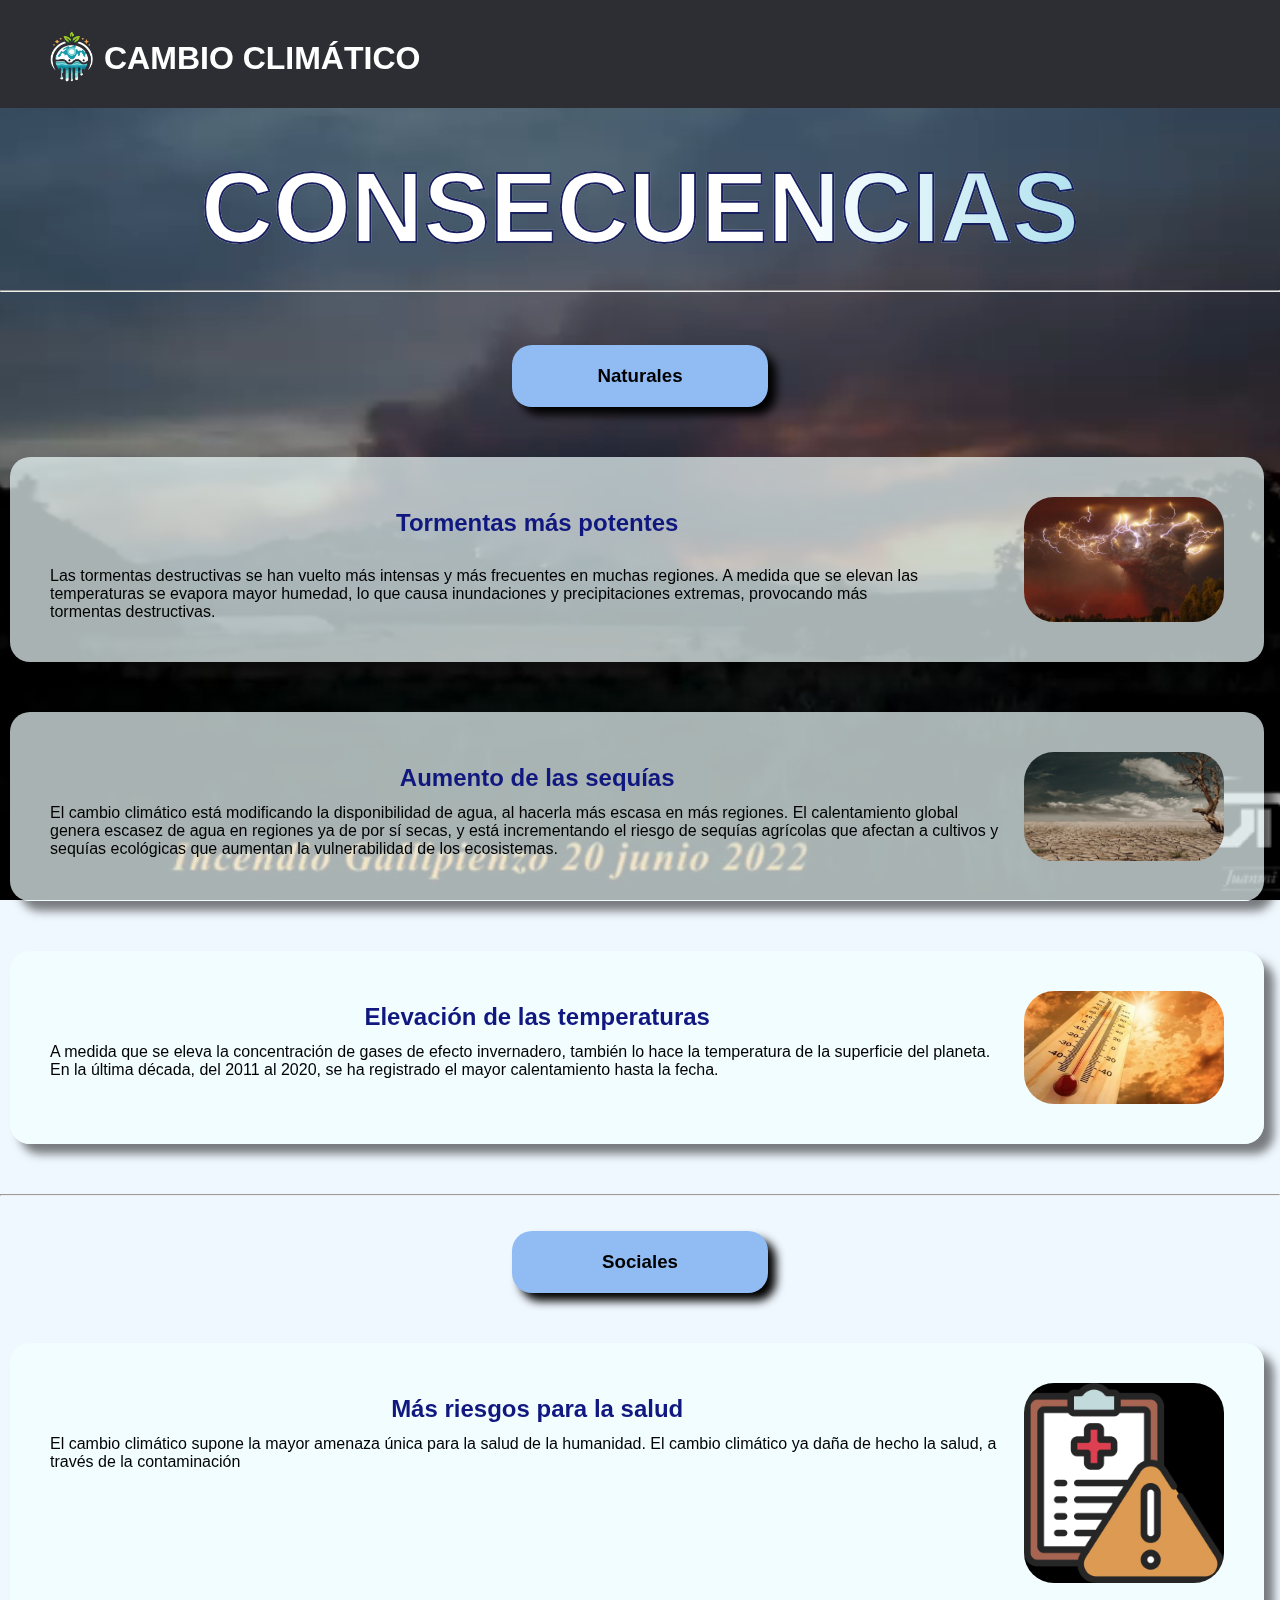
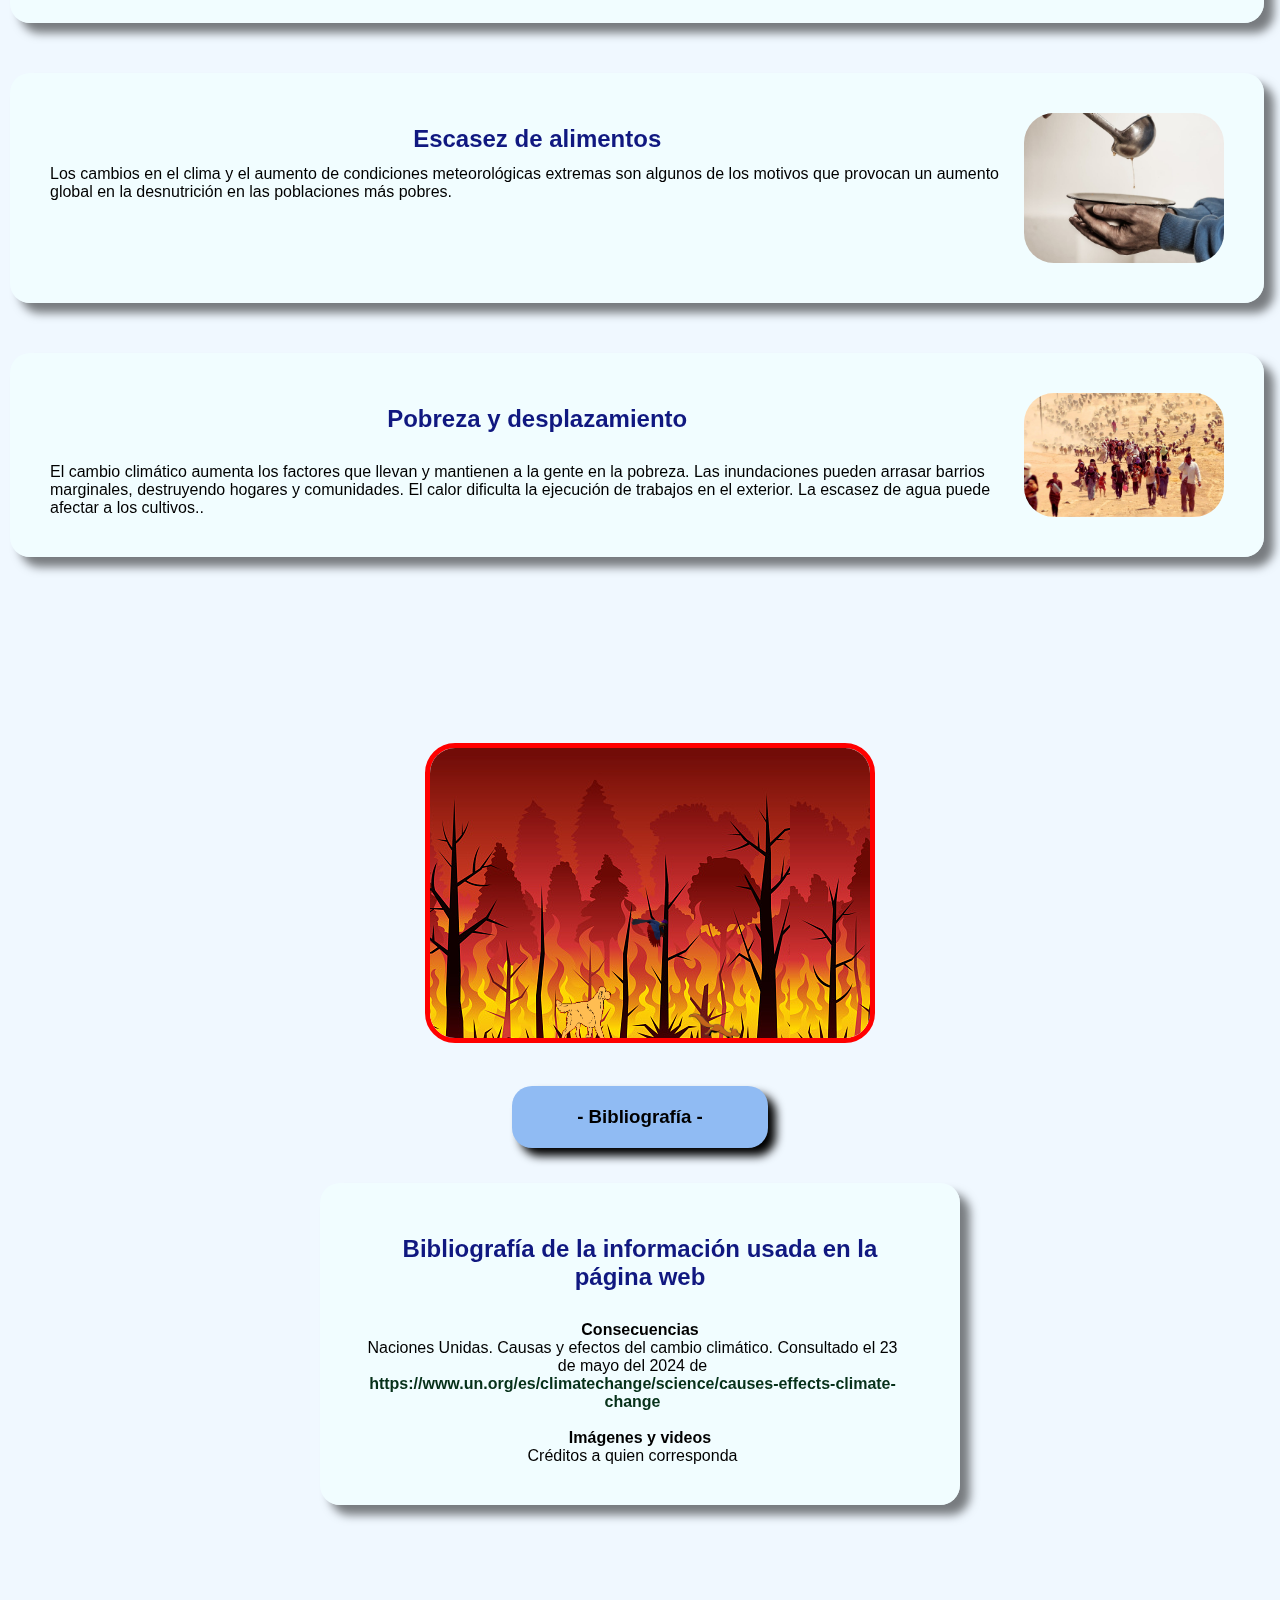
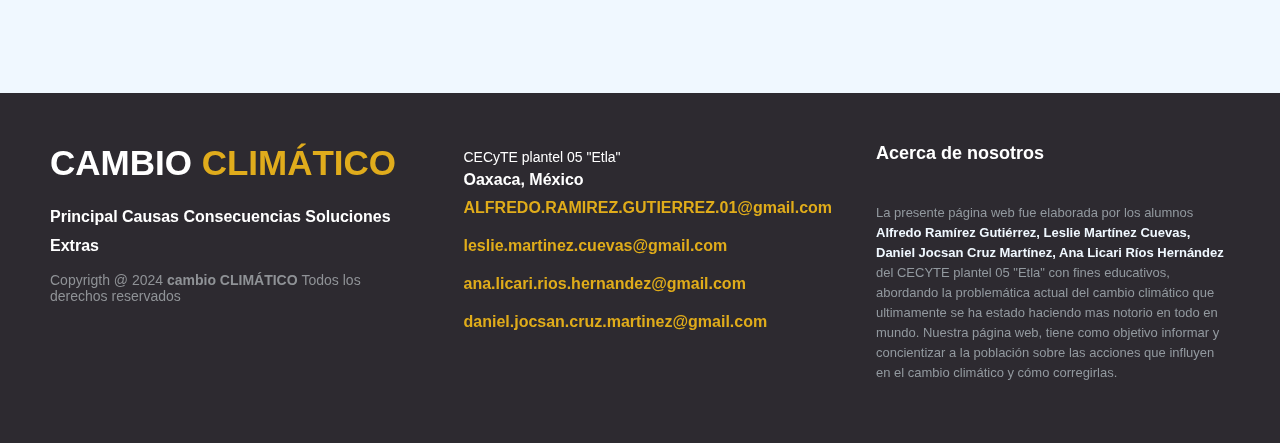
<file: consecuencias.html>
<!DOCTYPE html>
<html lang="en">
<head>
    <meta charset="UTF-8">
    <meta name="viewport"
        content="width=device-width, user-scalable=no, initial-scale=1.0, maximum-scale=1.0, minimum-scale=1.0">
    <link rel="stylesheet" href="https://cdnjs.cloudflare.com/ajax/libs/font-awesome/6.2.1/css/all.min.css"
        integrity="sha512-MV7K8+y+gLIBoVD59lQIYicR65iaqukzvf/nwasF0nqhPay5w/9lJmVM2hMDcnK1OnMGCdVK+iQrJ7lzPJQd1w=="
        crossorigin="anonymous" referrerpolicy="no-referrer" />
    <title>Consecuencias del cambio climático</title>
    <link rel="stylesheet" href="styles/consecuencias.css">
    <link rel="icon" href="imagenes/principal/LOGO.jpg">
    <style type="text/css">
		*{
			margin: 0px;padding: 0px;
		}
		h1{
           font: bold 1.5em arial; text-align: center;
           padding: 0.5em;
		}
		#visor{
			position:relative; 
            top: 100px;
             left: 10px;
			width: 450px; 
            height: 300px;
             overflow: hidden;
            border-radius: 30px;
            border: red solid 5px;
		}
		#fondouno{
			position: absolute; top: 0px; left: 0px;
		}
		#fondodos{
			position: absolute; top: 0px; left: 450px;
		}
		#perro{
			position: absolute; top: 230px; left: 120px;
		}
		#ave{
			position: absolute; top: 160px; left: 200px;
		}
		#ardilla{
			position: absolute; top: 231px; left: 240px;
		}
	</style>
    <script type="text/javascript">
		window.onload=function(){
			fondo1=document.getElementById("fondouno");
			fondo2=document.getElementById("fondodos");
		    pararmover=setInterval(mover,70);
		    setInterval(repetir,2250);

		}
		desplazar=0;
		function mover(){
			desplazar-=10;
			desplazar2=10+desplazar+450;
			posicion=desplazar+"px";
			posicion2=desplazar2+"px";
			fondo1.style.left=posicion;
			fondo2.style.left=posicion2;
		}
		function repetir(){
			fondo1.style.left="0px";
			fondo2.style.left="450px";
			desplazar=0;
		}
	</script>
    </head>
<body>
    <section class="container">
        <div class="video-container">
            <video src="videos/incendio.mp4" autoplay muted loop></video>
        </div>
        <div class="contenido">
            <!--header-->
<header>
    <div class="navbar">
        <table>
            <tr>
                <th><a href="principal.html"><img src="imagenes/1716008224185.png" style="width: 60px;height: 60px;border-radius: 50%;"></a></th>
                <th><div class="logo"><a href="principal.html">CAMBIO CLIMÁTICO</a></div></th>
            </tr>
        </table>
        
        <ul class="links">
            <nav class="navegador">
                <a href="principal.html">PRINCIPAL</a>
                <a href="causas.html">CAUSAS</a>
                <a href="soluciones.html">SOLUCIONES</a>
                <a href="extras.html">EXTRAS</a>
                <a href="nosotros.html">NOSOTROS</a>
                <span></span>
            </nav>
        </ul>
        <div class="toggle_btn">
            <i class="fa-solid fa-bars"></i>
        </div>
    </div>
    <!--menu desplegable para responsive header-->
    <div class="dropdown_menu">
     
            <li><a href="principal.html">PRINCIPAL</a></li>
            <li><a href="causas.html">CAUSAS</a></li>
            <li><a href="soluciones.html">SOLUCIONES</a></li>
            <li><a href="extras.html">EXTRAS</a></li>
            <li><a href="nosotros.html">NOSOTROS</a></li>
    </div>
</header>
<script>
    const toggleBtn = document.querySelector('.toggle_btn');
    const toggleBtnIcon = document.querySelector('.toggle_btn');
    const dropDownMenu = document.querySelector('.dropdown_menu');

    toggleBtn.onclick = function () {
        dropDownMenu.classList.toggle('open')
       
    }
</script>

    <main>
        <div class="contenedor">
           <!-- <div class="elemento1">
                <center><h2 style="font-size: 80px;">CONSECUENCIAS</h2></center>
            </div>-->
 
            <div class="campo"><section class="cont-1">
                <h2 class="neon-text"> 
                    consecuencias
                </h2>
            
            </section></div><hr><br>
<h3 class="categ">Naturales</h3>
           <div class="elemento2">
                <div class="parrafo">
                    <h1>Tormentas más potentes</h1>
                    <p><strong>  </strong><br>Las tormentas destructivas se han vuelto más intensas y más frecuentes en muchas regiones. A medida que se elevan las temperaturas se evapora mayor humedad, lo que causa inundaciones y precipitaciones extremas, provocando más tormentas destructivas.</p>

                </div>
                <img src="imagenes/8.jpg">
            </div>
            <div class="elemento2">
                <div class="parrafo">
                    <h1>Aumento de las sequías</h1>
                    <p>El cambio climático está modificando la disponibilidad de agua, al hacerla más escasa en más regiones. El calentamiento global genera escasez de agua en regiones ya de por sí secas, y está incrementando el riesgo de sequías agrícolas que afectan a cultivos y sequías ecológicas que aumentan la vulnerabilidad de los ecosistemas.</p>
                </div>
                <img src="imagenes/7.jpg">
            </div>
            <div class="elemento2">
                <div class="parrafo">
                    <h1>Elevación de las temperaturas</h1>
                    <p>A medida que se eleva la concentración de gases de efecto invernadero, también lo hace la temperatura de la superficie del planeta. En la última década, del 2011 al 2020, se ha registrado el mayor calentamiento hasta la fecha.</p>

                </div>
                <img src="imagenes/9.jpg" id="temp">
            </div>
            <hr><h3 class="categ">Sociales</h3>
            <!--CONSECUENCIAS-->
            <div class="elemento2">
                <div class="parrafo">
                    <h1>Más riesgos para la salud</h1>
                    <p>El cambio climático supone la mayor amenaza única para la salud de la humanidad. El cambio climático ya daña de hecho la salud, a través de la contaminación</p>
                
                </div>
                <img src="imagenes/11.jpg">
            </div>
            <div class="elemento2">
                <div class="parrafo">
                    <h1>Escasez de alimentos</h1>
                    <p>Los cambios en el clima y el aumento de condiciones meteorológicas extremas son algunos de los motivos que provocan un aumento global en la desnutrición en las poblaciones más pobres.</p>

                </div>
                <img src="imagenes/10.jpg">
            </div>
            <div class="elemento2">
                <div class="parrafo">
                    <h1>Pobreza y desplazamiento</h1>
                    <p><strong>  </strong><br>El cambio climático aumenta los factores que llevan y mantienen a la gente en la pobreza. Las inundaciones pueden arrasar barrios marginales, destruyendo hogares y comunidades. El calor dificulta la ejecución de trabajos en el exterior. La escasez de agua puede afectar a los cultivos..</p>

                </div>
                <img src="imagenes/12.jpg">
            </div>
        </div>

    </div>

            <br><br>
<!--animacion-->
<center>
<div id="visor">
	<div id="fondouno">
		<img src="imagenes/img/quemado.jpg">
	</div>

	<div id="fondodos">
		<img src="imagenes/img/quemado.jpg">
	</div>

	<div id="perro">
		<img src="imagenes/img/perro.gif" width="70px" height="80px">
	</div>

	<div id="ave"> 
		<img src="imagenes/img/ave.gif" width="40px" height="40px">
	</div>
    
	<div id="ardilla">
		<img src="imagenes/img/ardilla.gif" width="100px" height="100px">
	</div>
</div>
</center><br><br><br><br><br><br>
<h3 class="categ">- Bibliografía -</h3>
        <div class="elemento2" id="biblio"> 
            <div class="parrafo">
              <center>
                <h1>Bibliografía de la información usada en la página web</h1><br>
                
                    <strong>Consecuencias</strong><br>
                    <p>Naciones Unidas. Causas y efectos del cambio climático. Consultado el 23 de mayo del 2024 de <a href="https://www.un.org/es/climatechange/science/causes-effects-climate-change"><strong>https://www.un.org/es/climatechange/science/causes-effects-climate-change</strong></a></p><br>
                    <strong>Imágenes y videos</strong><br>
                    <p>Créditos a quien corresponda</p>

            </center>
            </div>
            
        </div>





   <!--pie de página responsive-->
   <br><br><br><br><br><br>
   <footer class="footer-distributed">
    <div class="footer-left">
        <h3>CAMBIO <span>CLIMÁTICO</span></h3>

        <p class="footer-links">
            <a href="principal.html">Principal</a>
            <a href="causas.html">Causas</a>
            <a href="consecuencias.html">Consecuencias</a>
            <a href="soluciones.html">Soluciones</a>
            <a href="extras.html">Extras</a>


        </p>
        <p class="footer-company-name">Copyrigth @ 2024 <strong>cambio CLIMÁTICO </strong>Todos los derechos reservados</p>
    </div>

    <div class="footer-center">
        <div>
            <i class="fa fa-map-marker"></i>
            <p><span>CECyTE plantel 05 "Etla"</span> Oaxaca, México</p>
        </div>
        <div>
            <i class="fa fa-envelope"></i>
            <p><a href="mailto: ALFREDO.RAMIREZ.GUTIERREZ.01@gmail.com" id="alfre"> ALFREDO.RAMIREZ.GUTIERREZ.01@gmail.com</a></p>
        </div>
        <div>
            <i class="fa fa-envelope"></i>
            <p><a href="mailto: leslie.martinez.cuevas@gmail.com"> leslie.martinez.cuevas@gmail.com</a></p>
        </div>
        <div>
            <i class="fa fa-envelope"></i>
            <p><a href="mailto: ana.licari.rios.hernandez@gmail.com"> ana.licari.rios.hernandez@gmail.com</a></p>
        </div>
        <div>
            <i class="fa fa-envelope"></i>
            <p><a href="mailto: daniel.jocsan.cruz.martinez@gmail.com"> daniel.jocsan.cruz.martinez@gmail.com</a></p>
        </div>
    </div>

    <div class="footer-right">
        <p class="footer-company-about">
            <span>Acerca de nosotros</span><br>
            La presente página web fue elaborada por los alumnos <strong style="color: aliceblue;">Alfredo Ramírez Gutiérrez, Leslie Martínez Cuevas, Daniel Jocsan Cruz Martínez, Ana Licari Ríos Hernández</strong> del CECYTE plantel 05 "Etla" con fines educativos, abordando la problemática actual del cambio climático que ultimamente se ha estado haciendo mas notorio en todo en mundo. Nuestra página web, tiene como objetivo informar y concientizar a la población sobre las acciones que influyen en el cambio climático y cómo corregirlas.
        </p>
        
    </div>
</footer>
        </div>
    </section>

</body>
</html>
</file>
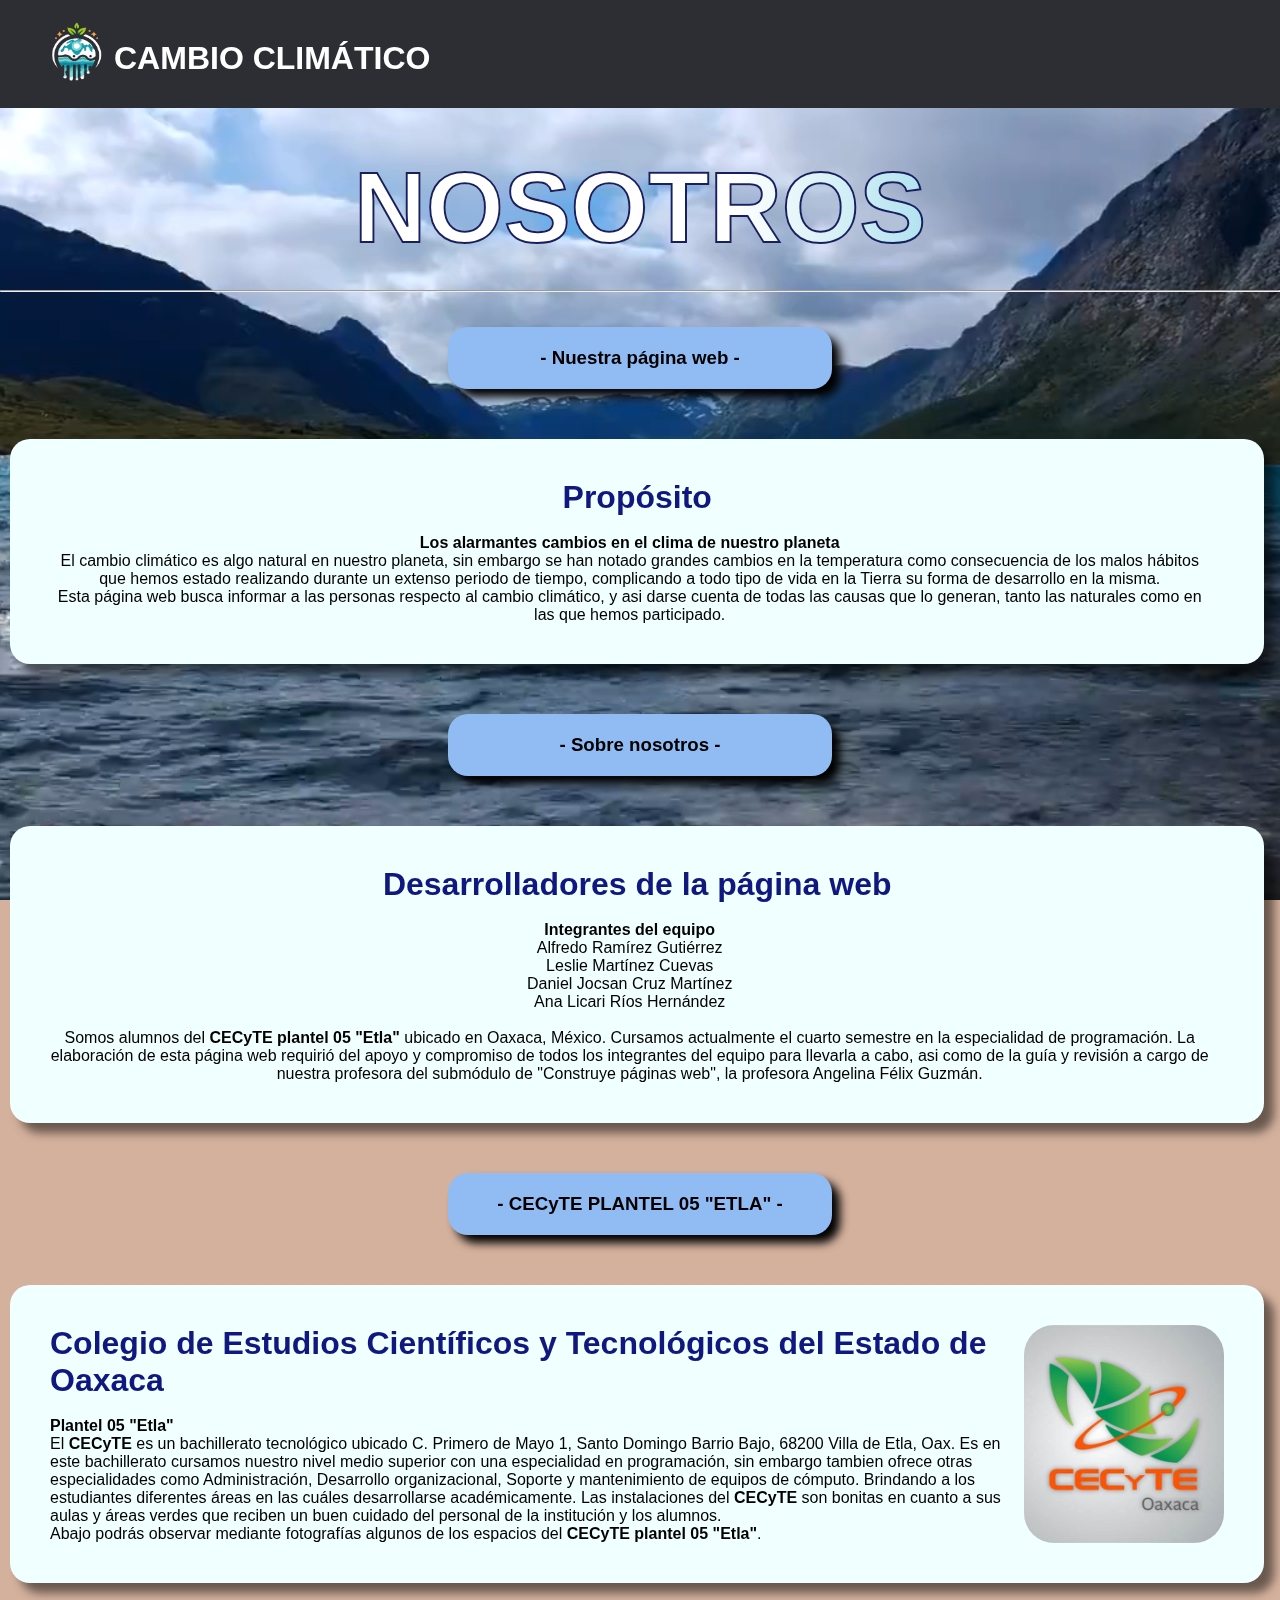
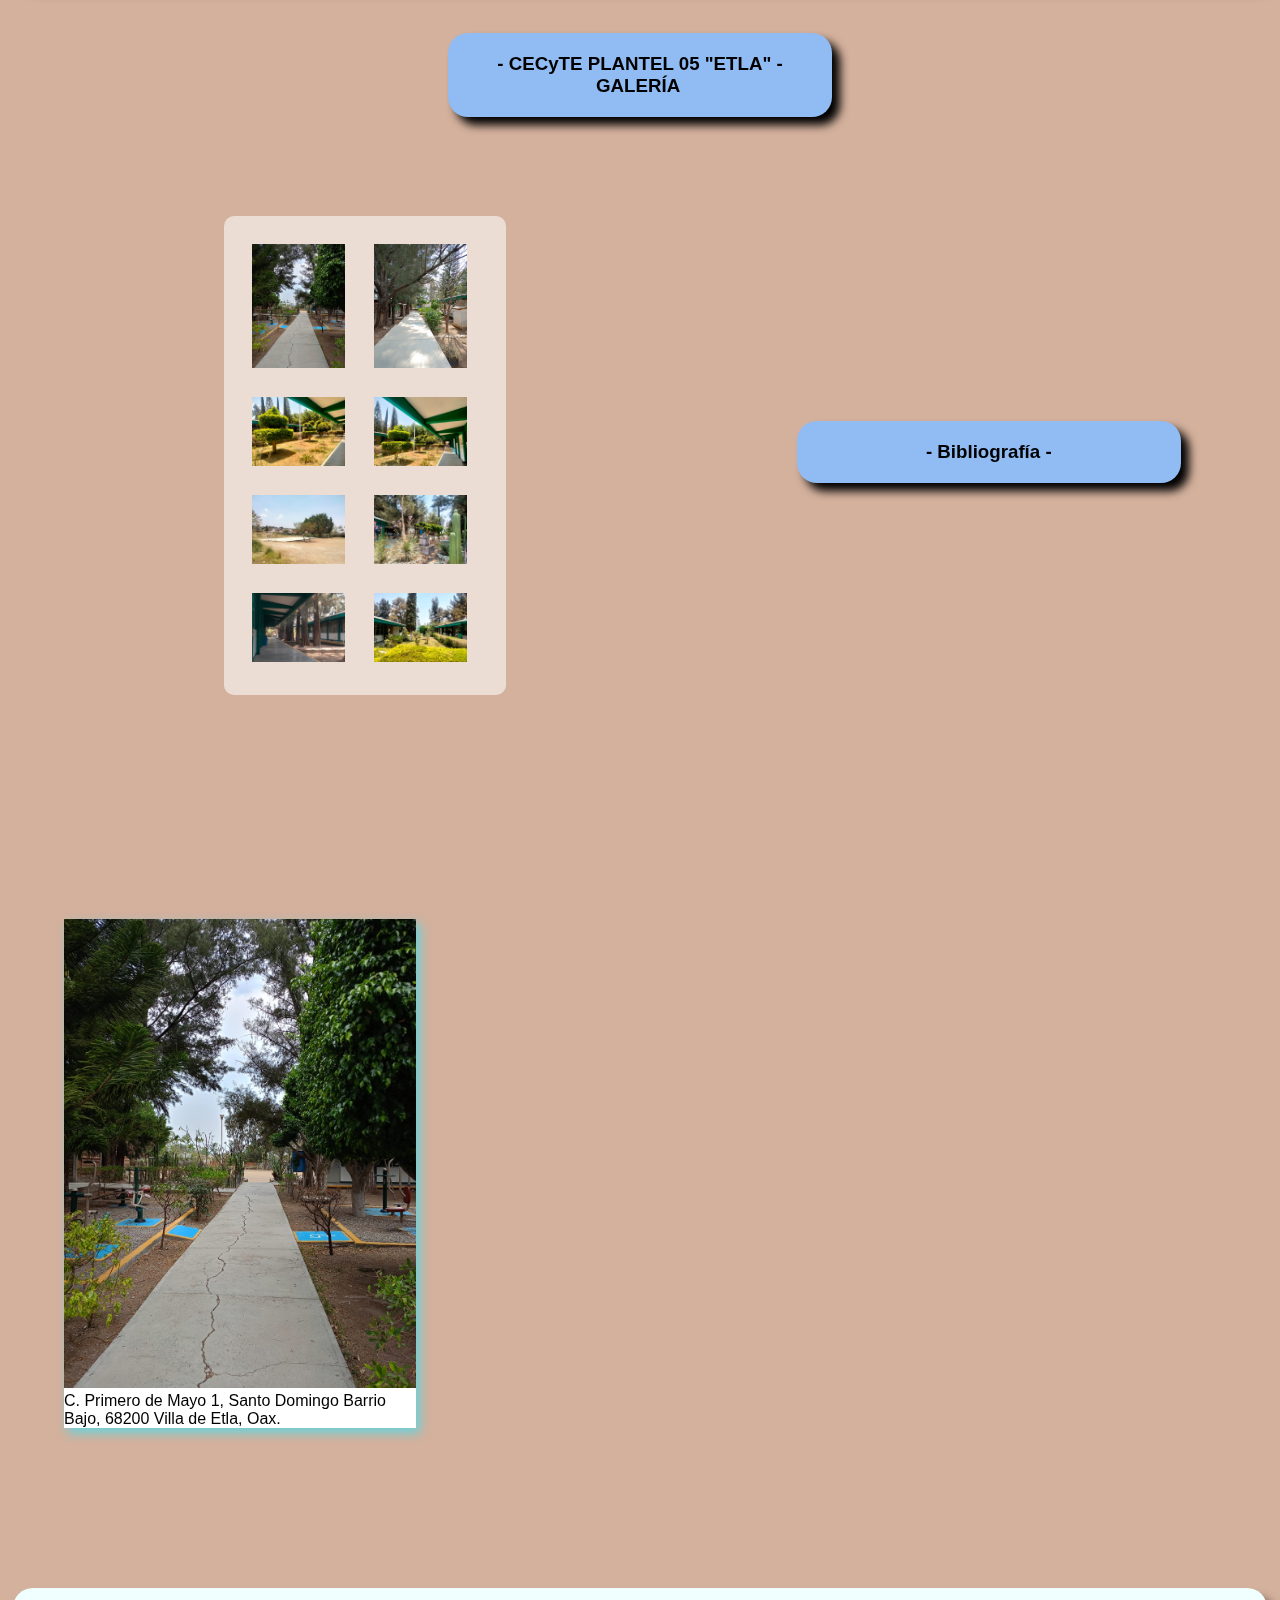
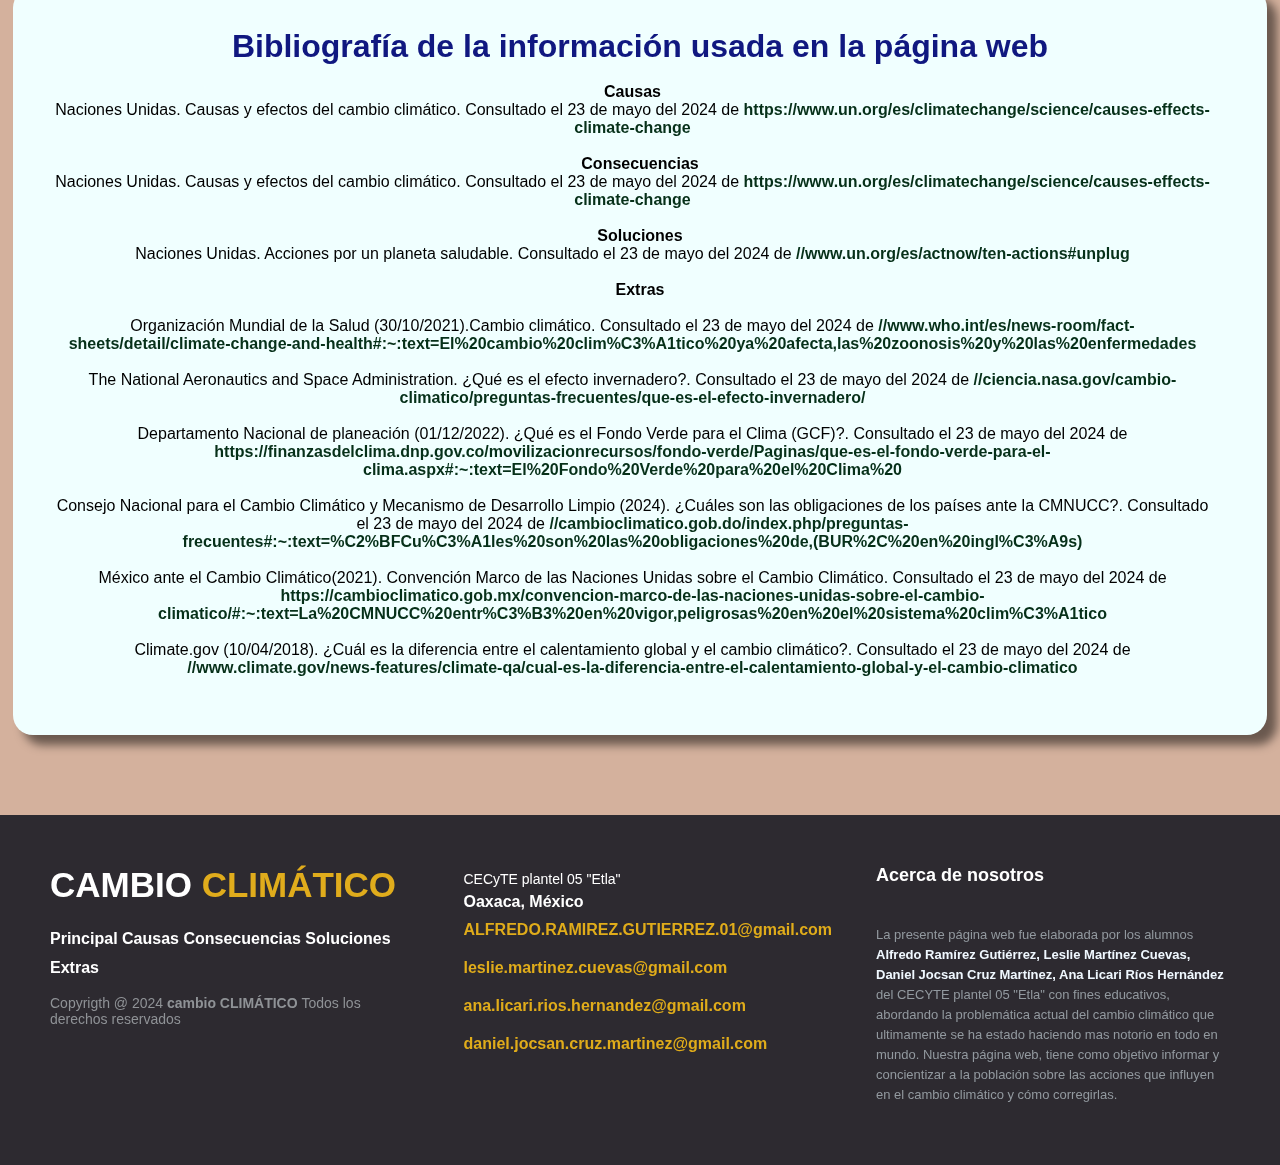
<file: nosotros.html>
<!DOCTYPE html>
<html lang="en">

<head>
    <meta charset="UTF-8">
    <meta name="viewport"
        content="width=device-width, user-scalable=no, initial-scale=1.0, maximum-scale=1.0, minimum-scale=1.0">
    <link rel="stylesheet" href="https://cdnjs.cloudflare.com/ajax/libs/font-awesome/6.2.1/css/all.min.css"
        integrity="sha512-MV7K8+y+gLIBoVD59lQIYicR65iaqukzvf/nwasF0nqhPay5w/9lJmVM2hMDcnK1OnMGCdVK+iQrJ7lzPJQd1w=="
        crossorigin="anonymous" referrerpolicy="no-referrer" />
    <title>Causas del cambio climático</title>
    <link rel="stylesheet" href="styles/nosotros.css">
    <link rel="icon" href="imagenes/principal/LOGO.jpg">


	<script>
        window.onload = function() {
            visor1=document.getElementById("visor");
            mititulo=document.getElementById("titulo");
        }
        function mifoto(num){
            f="imagenes/nosotros/cec"+num+".jpeg";
            document.images["fotovisor"].src=f;
            t=document.images["fotos"+num].alt;
            titulo.innerHTML=t;
        }
    </script>

</head>

<body>


<!--contenido-->
<section class="container">
    <div class="video-container">
        <video src="videos/Hermoso paisaje en el mar(video corto).mp4" autoplay muted loop></video>
    </div>
    <div class="contenido">
        <!--header-->
<header>
    <div class="navbar">
        <table>
            <tr>
                <th><a href="principal.html"><img src="imagenes/1716008224185.png"
                            style="width: 70px;height: 70px;border-radius: 50%; margin-top: -10px;"></a></th>
                <th>
                    <div class="logo"><a href="principal.html">CAMBIO CLIMÁTICO</a></div>
                </th>
            </tr>
        </table>
        

        <ul class="links">
            <nav class="navegador">
                <a href="principal.html">PRINCIPAL</a>
                <a href="causas.html">CAUSAS</a>
                <a href="consecuencias.html">CONSECUENCIAS</a>
                <a href="soluciones.html">SOLUCIONES</a>
                <a href="extras.html">EXTRAS</a>
                <span></span>
            </nav>
        </ul>
        <div class="toggle_btn">
            <i class="fa-solid fa-bars"></i>
        </div>
    </div>
    <!--menu desplegable para responsive header-->
    <div class="dropdown_menu">
     
            <li><a href="principal.html">PRINCIPAL</a></li>
            <li><a href="causas.html">CAUSAS</a></li>
            <li><a href="consecuencias.html">CONSECUENCIAS</a></li>
            <li><a href="soluciones.html">SOLUCIONES</a></li>
            <li><a href="extras.html">EXTRAS</a></li>
          
    </div>
</header>
<script>
    const toggleBtn = document.querySelector('.toggle_btn');
    const toggleBtnIcon = document.querySelector('.toggle_btn');
    const dropDownMenu = document.querySelector('.dropdown_menu');

    toggleBtn.onclick = function () {
        dropDownMenu.classList.toggle('open')
       
    }
</script>

<!--título-->
<div class="campo"><section class="cont-1">
    <h2 class="neon-text"> 
        nosotros
    </h2>

</section></div><hr>

<h3 class="categ">- Nuestra página web -</h3>
<div class="elemento2">
    <div class="parrafo"><center>
        <h1>Propósito</h1><br>
        <p><strong>Los alarmantes cambios en el clima de nuestro planeta</strong><br>
        El cambio climático es algo natural en nuestro planeta, sin embargo se han notado grandes cambios en la temperatura como consecuencia de los malos hábitos que hemos estado realizando durante un extenso periodo de tiempo, complicando a todo tipo de vida en la Tierra su forma de desarrollo en la misma. 
    <br>Esta página web busca informar a las personas respecto al cambio climático, y asi darse cuenta de todas las causas que lo generan, tanto las naturales como en las que hemos participado.</p>
</center>
    </div>
    
</div>
 
<h3 class="categ">- Sobre nosotros -</h3>
<div class="elemento2">
    <div class="parrafo">
        <center>
        <h1>Desarrolladores de la página web</h1><br>
        <p><strong>Integrantes del equipo</strong><br>
        Alfredo Ramírez Gutiérrez<br>Leslie Martínez Cuevas<br>Daniel Jocsan Cruz Martínez<br>Ana Licari Ríos Hernández<br><br>
    Somos alumnos del <strong>CECyTE plantel 05 "Etla"</strong> ubicado en Oaxaca, México. Cursamos actualmente el cuarto semestre en la especialidad de programación.
La elaboración de esta página web requirió del apoyo y compromiso de todos los integrantes del equipo para llevarla a cabo, asi como de la guía y revisión a cargo de nuestra profesora del submódulo de "Construye páginas web", la profesora Angelina Félix Guzmán.</p>
</center>
    </div>
   
</div>
<h3 class="categ" id="cecy">- CECyTE PLANTEL 05 "ETLA" -</h3>
<div class="elemento2"> 
    <div class="parrafo">
      
        <h1>Colegio de Estudios Científicos y Tecnológicos del Estado de Oaxaca</h1><br>
        <p><strong>Plantel 05 "Etla"</strong><br>
        El <strong>CECyTE </strong>es un bachillerato tecnológico ubicado C. Primero de Mayo 1, Santo Domingo Barrio Bajo, 68200 Villa de Etla, Oax. Es en este bachillerato cursamos nuestro nivel medio superior con una especialidad en programación, sin embargo tambien ofrece otras especialidades como Administración, Desarrollo organizacional, Soporte y mantenimiento de equipos de cómputo. Brindando a los estudiantes diferentes áreas en las cuáles desarrollarse académicamente. Las instalaciones del <strong>CECyTE</strong>
         son bonitas en cuanto a sus aulas y áreas verdes que reciben un buen cuidado del personal de la institución y los alumnos. <br>Abajo podrás observar mediante fotografías algunos de los espacios del <strong>CECyTE plantel 05 "Etla"</strong>.
        </p>

    </div>
    <img src="imagenes/nosotros/logocecyte.jfif">
</div>
<h3 class="categ">- CECyTE PLANTEL 05 "ETLA" -<br>&nbsp&nbsp&nbsp&nbsp&nbsp&nbsp&nbsp&nbsp&nbsp&nbsp&nbsp&nbsp&nbsp&nbsp&nbsp&nbsp&nbsp&nbsp&nbspGALERÍA</h3>
<!--trabajo del profesor Isaías-->
<div id="menu">
    <img src="imagenes/nosotros/cec1.jpeg" alt="Plantel 05 img 1" name="foto1" onclick="mifoto(1)">
    <img src="imagenes/nosotros/cec2.jpeg" alt="Plantel 05 img 2" name="foto2" onclick="mifoto(2)">
    <img src="imagenes/nosotros/cec3.jpeg" alt="Plantel 05 img 3" name="foto3" onclick="mifoto(3)">
    <img src="imagenes/nosotros/cec4.jpeg" alt="Plantel 05 img 4" name="foto4" onclick="mifoto(4)">
    <img src="imagenes/nosotros/cec5.jpeg" alt="Plantel 05 img 5" name="foto5" onclick="mifoto(5)">
    <img src="imagenes/nosotros/cec6.jpeg" alt="Plantel 05 img 6" name="foto6" onclick="mifoto(6)">
    <img src="imagenes/nosotros/cec7.jpeg" alt="Plantel 05 img 7" name="foto6" onclick="mifoto(7)">
    <img src="imagenes/nosotros/cec8.jpeg" alt="Plantel 05 img 8" name="foto6" onclick="mifoto(8)">
    <!-- Tenemos que narrar que hace cada imagen en alt-->
        </div>
        <div id="princ">
            <div id="vista">
                <img src="imagenes/nosotros/cec1.jpeg" alt="Plantel 05 img 1" name="fotovisor">
                <div id="ubi">
                <a href="https://maps.app.goo.gl/Cpxuaf1Wdfm4rVZG8?g_st=ac">C. Primero de Mayo 1, Santo Domingo Barrio Bajo, 68200 Villa de Etla, Oax.</a>
                </div>
            </div>
        </div>
        <br><br><br><br><br><br><br><br><br><br><br><br><br>
        <h3 class="categ">- Bibliografía -</h3>
        <div class="elemento2" id="biblio"> 
            <div class="parrafo">
              <center>
                <h1>Bibliografía de la información usada en la página web</h1><br>
                <p><strong>Causas</strong><br>
                <p>Naciones Unidas. Causas y efectos del cambio climático. Consultado el 23 de mayo del 2024 de <a href="https://www.un.org/es/climatechange/science/causes-effects-climate-change"><strong>https://www.un.org/es/climatechange/science/causes-effects-climate-change</strong></a></p><br>
                    <strong>Consecuencias</strong><br>
                    <p>Naciones Unidas. Causas y efectos del cambio climático. Consultado el 23 de mayo del 2024 de <a href="https://www.un.org/es/climatechange/science/causes-effects-climate-change"><strong>https://www.un.org/es/climatechange/science/causes-effects-climate-change</strong></a></p><br>
                    <strong>Soluciones</strong><br>
                    <p>Naciones Unidas. Acciones por un planeta saludable. Consultado el 23 de mayo del 2024 de <a href="https://www.un.org/es/actnow/ten-actions#unplug"><strong>//www.un.org/es/actnow/ten-actions#unplug</strong></a></p><br>

                    <strong>Extras</strong><br><br>
<p>Organización Mundial de la Salud (30/10/2021).Cambio climático. Consultado el 23 de mayo del 2024 de <a href="https://www.who.int/es/news-room/fact-sheets/detail/climate-change-and-health#:~:text=El%20cambio%20clim%C3%A1tico%20ya%20afecta,las%20zoonosis%20y%20las%20enfermedades"><strong>//www.who.int/es/news-room/fact-sheets/detail/climate-change-and-health#:~:text=El%20cambio%20clim%C3%A1tico%20ya%20afecta,las%20zoonosis%20y%20las%20enfermedades</strong></a></p>
                </p><br>
                <p>The National Aeronautics and Space Administration. 
                    ¿Qué es el efecto invernadero?. Consultado el 23 de mayo del 2024 de <a href="https://ciencia.nasa.gov/cambio-climatico/preguntas-frecuentes/que-es-el-efecto-invernadero/"><strong>//ciencia.nasa.gov/cambio-climatico/preguntas-frecuentes/que-es-el-efecto-invernadero/</strong></a>
                </p><br>
                <p> Departamento Nacional de planeación (01/12/2022). ¿Qué es el Fondo Verde para el Clima (GCF)?. Consultado el 23 de mayo del 2024 de <a href="https://finanzasdelclima.dnp.gov.co/movilizacionrecursos/fondo-verde/Paginas/que-es-el-fondo-verde-para-el-clima.aspx#:~:text=El%20Fondo%20Verde%20para%20el%20Clima%20"><strong>https://finanzasdelclima.dnp.gov.co/movilizacionrecursos/fondo-verde/Paginas/que-es-el-fondo-verde-para-el-clima.aspx#:~:text=El%20Fondo%20Verde%20para%20el%20Clima%20</strong></a></p><br>
                
                <p> Consejo Nacional para el Cambio Climático y Mecanismo de Desarrollo Limpio (2024). ¿Cuáles son las obligaciones de los países ante la CMNUCC?. Consultado el 23 de mayo del 2024 de <a href="https://cambioclimatico.gob.do/index.php/preguntas-frecuentes#:~:text=%C2%BFCu%C3%A1les%20son%20las%20obligaciones%20de,(BUR%2C%20en%20ingl%C3%A9s)"><strong>//cambioclimatico.gob.do/index.php/preguntas-frecuentes#:~:text=%C2%BFCu%C3%A1les%20son%20las%20obligaciones%20de,(BUR%2C%20en%20ingl%C3%A9s)</strong></a></p><br>
                
                <p> México ante el Cambio Climático(2021). Convención Marco de las Naciones Unidas sobre el Cambio Climático. Consultado el 23 de mayo del 2024 de <a href="https://cambioclimatico.gob.mx/convencion-marco-de-las-naciones-unidas-sobre-el-cambio-climatico/#:~:text=La%20CMNUCC%20entr%C3%B3%20en%20vigor,peligrosas%20en%20el%20sistema%20clim%C3%A1tico"><strong>https://cambioclimatico.gob.mx/convencion-marco-de-las-naciones-unidas-sobre-el-cambio-climatico/#:~:text=La%20CMNUCC%20entr%C3%B3%20en%20vigor,peligrosas%20en%20el%20sistema%20clim%C3%A1tico</strong></a></p><br>
            
                <p>Climate.gov (10/04/2018). ¿Cuál es la diferencia entre el calentamiento global y el cambio climático?. Consultado el 23 de mayo del 2024 de <a href="https://www.climate.gov/news-features/climate-qa/cual-es-la-diferencia-entre-el-calentamiento-global-y-el-cambio-climatico"><strong>//www.climate.gov/news-features/climate-qa/cual-es-la-diferencia-entre-el-calentamiento-global-y-el-cambio-climatico</strong></a></p><br>

            </center>
            </div>
            
        </div>
        <!--pie de página responsive-->
<footer class="footer-distributed">
    <div class="footer-left">
        <h3>CAMBIO <span>CLIMÁTICO</span></h3>

        <p class="footer-links">
            <a href="principal.html">Principal</a>
            <a href="causas.html">Causas</a>
            <a href="consecuencias.html">Consecuencias</a>
            <a href="soluciones.html">Soluciones</a>
            <a href="extras.html">Extras</a>


        </p>
        <p class="footer-company-name">Copyrigth @ 2024 <strong>cambio CLIMÁTICO </strong>Todos los derechos reservados</p>
    </div>

    <div class="footer-center">
        <div>
            <i class="fa fa-map-marker"></i>
            <p><span>CECyTE plantel 05 "Etla"</span> Oaxaca, México</p>
        </div>
        <div>
            <i class="fa fa-envelope"></i>
            <p><a href="mailto: ALFREDO.RAMIREZ.GUTIERREZ.01@gmail.com" id="alfre"> ALFREDO.RAMIREZ.GUTIERREZ.01@gmail.com</a></p>
        </div>
        <div>
            <i class="fa fa-envelope"></i>
            <p><a href="mailto: leslie.martinez.cuevas@gmail.com"> leslie.martinez.cuevas@gmail.com</a></p>
        </div>
        <div>
            <i class="fa fa-envelope"></i>
            <p><a href="mailto: ana.licari.rios.hernandez@gmail.com"> ana.licari.rios.hernandez@gmail.com</a></p>
        </div>
        <div>
            <i class="fa fa-envelope"></i>
            <p><a href="mailto: daniel.jocsan.cruz.martinez@gmail.com"> daniel.jocsan.cruz.martinez@gmail.com</a></p>
        </div>
    </div>

    <div class="footer-right">
        <p class="footer-company-about">
            <span>Acerca de nosotros</span><br>
            La presente página web fue elaborada por los alumnos <strong style="color: aliceblue;">Alfredo Ramírez Gutiérrez, Leslie Martínez Cuevas, Daniel Jocsan Cruz Martínez, Ana Licari Ríos Hernández</strong> del CECYTE plantel 05 "Etla" con fines educativos, abordando la problemática actual del cambio climático que ultimamente se ha estado haciendo mas notorio en todo en mundo. Nuestra página web, tiene como objetivo informar y concientizar a la población sobre las acciones que influyen en el cambio climático y cómo corregirlas.
        </p>
        
    </div>
</footer>
    </div> 
</section>



    </main>
</body>

</html>
</file>
<file: styles/consecuencias.css>
*{
   margin: 0;
   padding: 0;
   box-sizing: border-box;
   font-family: 'Open Sans', sans-serif;
}

body{
   height: 100vh;
   background: aliceblue; 
   
}

li{
   list-style: none;
}

a{
   text-decoration: none;
   color: #ffffff;
   font-size: 1rem;
}
.navbar .logo a:hover{
   color: #e0ac1c;
}

a:hover{
   color: #e0ac1c;
}

/*header*/
header {
   position: relative;
   padding: 1.5rem 2.5rem;
   background: #2d2e33;/*#abbcb6*/
   margin-bottom: 2rem;
}

.navbar{
   width: 100%;
   height: 60px;
   max-width: 1200px;
   margin: 0 auto;
   display: flex;
   justify-content: space-between;
}

.navbar .logo a{
   font-size: 2.5rem;
   font-weight: bold;
}



.navbar .toggle_btn{
   color: #f51d1d;
   font-size: 1.5rem;
   cursor: pointer;
   display: none;
}


/*menú desplegable para header responsive*/
.dropdown_menu{
   display: none;
   position: absolute;
   right: 2rem;
   top: 110px;
   height: 0;
   width: 300px;
   background: rgba(14, 158, 158, 0.452);
   backdrop-filter: blur(15px);
   border-radius: 10px;
   overflow: hidden;
   transition: height 0.2s cubic-bezier(0.175, 0.885, 0.32, 1.275);
}

.dropdown_menu.open{
   height: 210px;
   width: 90%;
}
.dropdown_menu li{
   padding: 0.7rem;
   display: flex;
   align-items: center;
   justify-content: center;
}
/* responsive header*/
@media(max-width: 1500px){
   .navbar .links{
       display: none;
   }

   .navbar .toggle_btn{
       display: block;
   }

   .dropdown_menu{
       display: block;
   }
}

@media(max-width: 576px){
   .dropdown_menu{
       left: 2rem;
       width: unset;
   }
}
/*para el menu*/
nav{
   position: relative;
   width: 606px;
   height: 45px;
   background:  #2d2e33;
   border-radius: 8px;
   display: flex;
   justify-content: center;
   align-items: center;
   right:-130px;/*distancia del menú del lado derecho*/
}
nav a{
   position: relative;
   display: inline-block;
   font-size: 1em;
   font-weight: 500;
   color:#fff;
   text-decoration: none;
   padding: 0 23px;
   z-index: 1;

   
}


nav a:hover{
  font: bold 11px;
  color:#fcfcfc;
}
nav span{
   position: absolute;
   top: 0;
   left: 0;
   width: 110px;
   height: 100%;
   background: linear-gradient(45deg,#6bdbc3,#2d4385);
   border-radius: 8px;
   transition: .5s;
   left: 0;
}

nav a:nth-child(1):hover~span{
   left: 0;

}
nav a:nth-child(2):hover~span{
   left: 128px;
   width: 93px;
}
nav a:nth-child(3):hover~span{
   left: 239px;
   width: 120px;
}
nav a:nth-child(4):hover~span{
   left: 384px;
   width: 88px;
}
nav a:nth-child(5):hover~span{
   left: 498px;
   width: 100px;
}

 /*pie de pagina*/
 footer{
   display: flex;
   flex-wrap: wrap;
   margin-top: auto;
   background-color: #2d2e33;
   padding: 60px 10%;
   justify-content: space-between;
}

ul{
   list-style: none;

}

.footer-col{
   width: 25%;
  
}

.footer-col h4{
   position: relative;
   margin-bottom: 30px;
   font-weight: 400;
   font-size: 35px;
   color: #f1bc0d;
   text-transform: capitalize;

}

.footer-col h4::before{
   content: '';
   position: absolute;
   left: 0;
   bottom: -6px;
   background-color: #27c0ac;
   height: 2px;
   width: 40px;
}

ul li:not(:last-child){
   margin-bottom: 8px;
}

ul li a{
   display: block;
   font-size: 19px;
   text-transform: capitalize;
   color: #bdb6b6;
   text-decoration: none;
   transition: 0.4s;
}

ul li a:hover{
   color: white;
   padding-left: 2px;

}

ul li p{
   font-size: 30px;
   display: block;
   font-size: 19px;
   text-transform: capitalize;
   color: #bdb6b6;
   text-decoration: none;
   transition: 0.5s;
}

ul li p:hover{
   color: rgb(37, 223, 236);
   padding-left: 2px;
}
/*para agregar grids*/
*{
   padding: 0;
   margin: 0;
   box-sizing: border-box;
}
 /*PIE DE PÁGINA RESPONSIVE*/
 footer {
   display: flex;
   flex-wrap: wrap;
   margin-top: -60px;
   background-color: #2d2e33;
   padding: 60px 10%;
   justify-content: space-between;

  
   bottom: 0;
}

/*medias    */
@media (max-height:800px) {
   footer {
       position: static;
   }
}

.footer-distributed {
   background-color: #2d2a30;
   box-sizing: border-box;
   width: 100%;
   text-align: left;
   font: bold 16px sans-serif;
   padding: 50px 50px 60px 50px;
   margin-top: 80px;
}

.footer-distributed .footer-left, .footer-distributed .footer-center, .footer-distributed .footer-right {
   display: inline-block;
   vertical-align: top;
}

.footer-distributed .footer-left {
   width: 30%;
}

.footer-distributed h3 {
   color: #ffff;
   font-size: 35px;
   margin: 0;
}

.footer-distributed h3 span {
   color: #e0ac1c;
}

.footer-distributed .footer-links {
   color: #fff;
   margin: 20px 0 12px;

}

.footer-distributed .footer-links a {
   display: inline-block;
   line-height: 1.8;
   text-decoration: none;
   color: inherit;
}

.footer-distributed .footer-company-name {
   color: #8f9296;
   font-size: 14px;
   font-weight: normal;
   margin: 0;
}

.footer-distributed .footer-center {
   width: 35%;
}

.footer-distributed .footer-center i {
   background-color: #33383b;
   color: #ffff;
   font-size: 25px;
   width: 38px;
   height: 38px;
   border-radius: 50%;
   text-align: center;
   line-height: 42px;
   margin: 10px 15px;
   vertical-align: middle;
}

.footer-distributed .footer-center i.fa-envelope {
   font-size: 17px;
   line-height: 38px;
}

.footer-distributed .footer-center p {
   display: inline-block;
   color: #ffff;
   vertical-align: middle;
   margin: 0;
}

.footer-distributed .footer-center p span {
   display: block;
   font-weight: normal;
   font-size: 14px;
   line-height: 2;
}

.footer-distributed .footer-center p a {
   color: #e0ac1a;
   text-decoration: none;
}

.footer-distributed .footer-right {
   width: 30%;
}

.footer-distributed .footer-company-about {
   line-height: 20px;
   color: #92999f;
   font-size: 13px;
   font-weight: normal;
   margin: 0;
}

.footer-distributed .footer-company-about span {
   display: block;
   color: #ffff;
   font-size: 18px;
   font-weight: bold;
   margin-bottom: 20px;
}
.footer-links a:hover {
   color: #3f71ea;
}

@keyframes moving{
   0%{
       left:-20px;
   }
   100%{
       left: 100%;
   }
}
@media(max-width:880px) {

   .footer-distributed .footer-links,
   .footer-distributed .footer-center,
   .footer-distributed .footer-right {
       display: block;
       width: 100%;
       margin-bottom: 40px;
       text-align: center;
   }

   .footer-distributed .footer-center i {
       margin-left: 0;
   }
}

.visor{
   position: absolute;
   
}


/*contenido */
.categ{
   display: flex;
   justify-content: center;
   padding: 20px;
   width: 20%;
   margin: 35px auto;
   background: #90bbf3;
   border-radius: 20px;
   box-shadow: 8px 8px 10px #000000;
}

.elemento2{
   background-color:  rgba(240, 255, 255, 0.699);/*azure*/
   display: flex;
   justify-content: space-between;
   padding: 40px;
   width: 98%;
   margin: 50px auto;
  
   border-radius: 20px;
   box-shadow: 10px 10px 10px rgba(0, 0, 0, .5);

   margin-left: 10px;
   margin-right: 10px;
}
.elemento2:hover{
   background-color: rgb(197, 235, 250);/*rgb(4, 49, 14)*/

}
.elemento2 img{
   width: 200px;
   border-radius: 30px;
   /*border:  dashed 3px white;dashed para contorno de lineas puntedadas*/
   object-fit: cover;
   /*box-shadow: 5px 5px 6px #e0ac1c;*/
   transition: 2s;
}
/*hover para acercar imagen*/
.elemento2 img:hover{
   transform: scale(1.4);
   transition: 2s;
}
/*fin del hover para acercar imagen*/
.elemento2 h1{
   margin: 0;
   color: rgb(16, 24, 128);
}
.elemento2 p{
   color: rgb(0, 0, 0);/*antiquewhite*/
   margin-right: 15px;
}


 /*para video de fondo*/
 .container{
   position: relative;
   height: 100vh;
}
.video-container{
   position: fixed;/*si genera problemas pasarlo a absolute*/
   top: 0;
   left: 0;
   z-index: -5;
   width: 100%;
   height: 100%;
   overflow: hidden;
}
.video-container video{
   opacity: 500;
   position: relative;
   top: 50%;
   left: 50%;
   object-fit: cover;
   width: 100%;
   height: 100%;
   transform: translate(-50%,-50%);
}

/*segundo diseño del titulo*/

.neon-text{
   text-transform: uppercase;
   font-size: 5em;
   cursor: pointer;
   transition: 2.5s linear;
   color: transparent;
   -webkit-text-stroke: 2px rgb(24, 31, 95);
   background-image: linear-gradient(to left, rgb(36, 161, 192), rgb(100, 198, 223), white, rgb(255, 255, 255));
   background-size: 200%;
   -webkit-background-clip: text;
   animation: move 30s linear infinite;
}

@keyframes move{
   100%{
       background-position: 2000px 0;
   }
}

.neon-text:hover{
   color: rgb(0, 255, 234);
   text-shadow: 0 0 10px rgba(0, 195, 255, 0.5),
               0 0 20px rgba(0, 195, 255, 0.5),
               0 0 40px rgba(0, 195, 255, 0.5),
               0 0 80px rgba(0, 195, 255, 0.5),
               0 0 160px rgba(0, 195, 255, 0.5),
               0 0 320px rgba(0, 195, 255, 0.5),
               ;
}

.campo{
  font-size: 20px;
  display: flex;
  justify-content: center;
  padding: 10px;
  width: 40%;
  margin: 15px auto;

  border-radius: 20px;
  
  color: white;
}
  /*bibliografía*/
  #biblio{
   margin: auto;
   width: 50%;
   align-items: center;
 }
 #biblio a{
   color: #063019;
 }
 #biblio a:hover{
   color: #0329ff;
 }

 /*diseño responsive*/
  /*computadora*/
@media(min-width:1200px){
   .navbar .logo a{
      margin-right: 1rem;
       color: white;
       font-size: 2rem;
       font-weight: bold;
   }
}

 /*laptops*/

 @media(max-width:1200px){
   .navbar .logo a{
      margin-right: 1rem;
       color: white;
       font-size: 3rem;
       font-weight: bold;
   }
   .campo{
      font-size: 15px;
   }
   .categ{
      width: 49%;
      margin: 35px auto;
 }
 #biblio{
   padding: 1.2rem;
   width: 96%;
   margin: 0 auto;
   display: flex;
   justify-content: space-between;
}
#biblio .parrafo{
   font-size: small;
   
 }
 #biblio a{
   font-size: small;
 }
 #biblio a:hover{
   color: #0329ff;
 }
 }

 /*tablets hasta 768*/
@media(max-width:768px){
   .navbar .logo a{
      margin-right: 1rem;
       color: white;
       font-size: 2rem;
       font-weight: bold;
   }
   .campo{
      font-size: 12px;
   }
   .categ{
      width: 49%;
      margin: 35px auto;
 }
 #biblio{
   padding: 1.2rem;
   width: 96%;
   margin: 0 auto;
   display: flex;
   justify-content: space-between;
}
#biblio .parrafo{
   font-size: small;
   
 }
 #biblio a{
   font-size: small;
 }
 #biblio a:hover{
   color: #0329ff;
 }

}

/*celulares hasta 600*/
@media(max-width:600px){
   .navbar .logo a{
      margin-right: 1rem;
       color: white;
       font-size: 1rem;
       font-weight: bold;
   }
   .campo{
      font-size: 7px;
   }
   .categ{
      width: 49%;
      margin: 35px auto;
 }
 .elemento2{
   padding: 20px;
   width: 90%;
   margin: 50px auto;
  
   border-radius: 20px;
   box-shadow: 10px 10px 10px rgba(0, 0, 0, .5);

 }
#temp{
   margin-left: -33px;
}
.elemento2 img{
 max-width: 100px;
 max-height: 100px;
 border-radius: 30px;
 /*border:  dashed 3px white;dashed para contorno de lineas puntedadas*/
 object-fit: cover;
 /*box-shadow: 5px 5px 6px #e0ac1c;*/
 
}
/*hover para acercar imagen*/
.elemento2 img:hover{
 transform: scale(1.0);
 transition: 2s;
}
#visor{
   max-width: 300px;
}
#biblio{
   padding: 1.2rem;
   width: 96%;
   margin: 0 auto;
   display: flex;
   justify-content: space-between;
}
#biblio .parrafo{
   font-size: 8px;
   
 }
 #biblio a{
   font-size: 8px;
 }
 #biblio a:hover{
   color: #0329ff;
 }
 #alfre{
   font-size: 13px;
}
}
</file>
<file: styles/nosotros.css>
*{
    margin: 0;
    padding: 0;
    box-sizing: border-box;
    font-family: 'Open Sans', sans-serif;
 }
  
 body{
    height: 100vh;
    background: rgba(165, 92, 50, 0.479); 
    
 }
 
 li{
    list-style: none;
 }
 
 a{
    text-decoration: none;
    color: #ffffff;
    font-size: 1rem;
 }
 
 
 a:hover{
    color: #e0ac1c;
 }
 
 /*header*/
 header {
    position: relative;
    padding: 1.5rem 2.5rem;
    background: #2d2e33;/*#abbcb6*/
    margin-bottom: 2rem;
 }
 
 
 .navbar{
    width: 100%;
    height: 60px;
    max-width: 1200px;
    margin: 0 auto;
    display: flex;
    justify-content: space-between;
 }
 
 .navbar .logo a{
    font-size: 2.5rem;
    font-weight: bold;
 }
 
 
 
 .navbar .toggle_btn{
    color: #f51d1d;
    font-size: 1.5rem;
    cursor: pointer;
    display: none;
 }
 
 
 /*menú desplegable para header responsive*/
 .dropdown_menu{
   display: none;
   position: absolute;
   right: 2rem;
   top: 110px;
   height: 0;
   width: 300px;
   background: rgba(14, 158, 158, 0.452);
   backdrop-filter: blur(15px);
   border-radius: 10px;
   overflow: hidden;
   transition: height 0.2s cubic-bezier(0.175, 0.885, 0.32, 1.275);
}

.dropdown_menu.open{
   height: 210px;
   width: 90%;
}
 .dropdown_menu li{
    padding: 0.7rem;
    display: flex;
    align-items: center;
    justify-content: center;
 }
 /* responsive header*/
 @media(max-width: 1500px){
    .navbar .links{
        display: none;
    }
 
    .navbar .toggle_btn{
        display: block;
    }
 
    .dropdown_menu{
        display: block;
    }
 }
 
 @media(max-width: 576px){
    .dropdown_menu{
        left: 2rem;
        width: unset;
    }
 }
 /*para el menu*/
 nav{
    position: relative;
    width: 660px;
    height: 45px;
    background: #2d2e33;/*#abbcb6*/
    border-radius: 8px;
    display: flex;
    justify-content: center;
    align-items: center;
    right:-130px;/*distancia del menú del lado derecho*/
 }
 nav a{
    position: relative;
    display: inline-block;
    font-size: 1em;
    font-weight: 500;
    color:#fff;
    text-decoration: none;
    padding: 0 23px;
    z-index: 1;
 
 }
 
 nav a:hover{
   font: bold 11px;
   color:#fcfcfc;
 }
 
 nav span{
    position: absolute;
    top: 0;
    left: 0;
    width: 100px;
    height: 100%;
    background: linear-gradient(45deg,#093079,#3ecab3);
    border-radius: 8px;
    transition: .5s;
    left: 0;
 }
 
 nav a:nth-child(1):hover~span{
    left: 0;
 
 }
 nav a:nth-child(2):hover~span{
    left: 126px;
    width: 90px;
 }
 nav a:nth-child(3):hover~span{
    left: 243px;
    width: 155px;
 }
 nav a:nth-child(4):hover~span{
    left: 425px;
    width: 125px;
 }
 nav a:nth-child(5):hover~span{
    left: 570px;
    width: 100px;
 }
 
 
  /*pie de pagina*/
  footer{
    display: flex;
    flex-wrap: wrap;
    margin-top: -60px;
    background-color: #2d2e33;
    padding: 60px 10%;
    justify-content: space-between;
 }
 
 ul{
    list-style: none;
 
 }
 
 .footer-col{
    width: 25%;
   
 }
 
 .footer-col h4{
    position: relative;
    margin-bottom: 30px;
    font-weight: 400;
    font-size: 15px;
    color: #f1bc0d;
    text-transform: capitalize;
 
 }
 
 .footer-col h4::before{
    content: '';
    position: absolute;
    left: 0;
    bottom: -6px;
    background-color: #27c0ac;
    height: 2px;
    width: 40px;
 }
 
 ul li:not(:last-child){
    margin-bottom: 8px;
 }
 
 ul li a{
    display: block;
    font-size: 10px;
    text-transform: capitalize;
    color: #bdb6b6;
    text-decoration: none;
    transition: 0.4s;
 }
 
 ul li a:hover{
    color: white;
    padding-left: 2px;
 
 }
 
 ul li p{
    font-size: 30px;
    display: block;
    font-size: 10px;
    text-transform: capitalize;
    color: #bdb6b6;
    text-decoration: none;
    transition: 0.5s;
 }
 
 ul li p:hover{
    color: rgb(37, 223, 236);
    padding-left: 2px;
 }
 
   /*PIE DE PÁGINA RESPONSIVE*/
  footer {
    display: flex;
    flex-wrap: wrap;
    margin-top: -60px;
    background-color: #2d2e33;
    padding: 60px 10%;
    justify-content: space-between;
 
   
    bottom: 0;
 }
 
 /*medias    */
 @media (max-height:800px) {
    footer {
        position: static;
    }
 }
 
 .footer-distributed {
    background-color: #2d2a30;
    box-sizing: border-box;
    width: 100%;
    text-align: left;
    font: bold 16px sans-serif;
    padding: 50px 50px 60px 50px;
    margin-top: 80px;
 }
 
 .footer-distributed .footer-left, .footer-distributed .footer-center, .footer-distributed .footer-right {
    display: inline-block;
    vertical-align: top;
 }
 
 .footer-distributed .footer-left {
    width: 30%;
 }
 
 .footer-distributed h3 {
    color: #ffff;
    font-size: 35px;
    margin: 0;
 }
 
 .footer-distributed h3 span {
    color: #e0ac1c;
 }
 
 .footer-distributed .footer-links {
    color: #fff;
    margin: 20px 0 12px;
 
 }
 
 .footer-distributed .footer-links a {
    display: inline-block;
    line-height: 1.8;
    text-decoration: none;
    color: inherit;
 }
 
 .footer-distributed .footer-company-name {
    color: #8f9296;
    font-size: 14px;
    font-weight: normal;
    margin: 0;
 }
 
 .footer-distributed .footer-center {
    width: 35%;
 }
 
 .footer-distributed .footer-center i {
    background-color: #33383b;
    color: #ffff;
    font-size: 25px;
    width: 38px;
    height: 38px;
    border-radius: 50%;
    text-align: center;
    line-height: 42px;
    margin: 10px 15px;
    vertical-align: middle;
 }
 
 .footer-distributed .footer-center i.fa-envelope {
    font-size: 17px;
    line-height: 38px;
 }
 
 .footer-distributed .footer-center p {
    display: inline-block;
    color: #ffff;
    vertical-align: middle;
    margin: 0;
 }
 
 .footer-distributed .footer-center p span {
    display: block;
    font-weight: normal;
    font-size: 14px;
    line-height: 2;
 }
 
 .footer-distributed .footer-center p a {
    color: #e0ac1a;
    text-decoration: none;
 }
 
 .footer-distributed .footer-right {
    width: 30%;
 }
 
 .footer-distributed .footer-company-about {
    line-height: 20px;
    color: #92999f;
    font-size: 13px;
    font-weight: normal;
    margin: 0;
 }
 
 .footer-distributed .footer-company-about span {
    display: block;
    color: #ffff;
    font-size: 18px;
    font-weight: bold;
    margin-bottom: 20px;
 }
 .footer-links a:hover {
    color: #3f71ea;
 }
 
 @keyframes moving{
    0%{
        left:-20px;
    }
    100%{
        left: 100%;
    }
 }
 @media(max-width:880px) {
 
    .footer-distributed .footer-links,
    .footer-distributed .footer-center,
    .footer-distributed .footer-right {
        display: block;
        width: 100%;
        margin-bottom: 40px;
        text-align: center;
    }
 
    .footer-distributed .footer-center i {
        margin-left: 0;
    }
 }
 /*contenido */
 
 .categ{
    display: flex;
    justify-content: center;
    padding: 20px;
    width: 30%;
    margin: 35px auto;
    background: #90bbf3;
    border-radius: 20px;
    box-shadow: 8px 8px 10px #000000;
 }

 .elemento2{
    background-color:  azure;/*rgb(40,38,38)*/
    display: flex;
    justify-content: space-between;
    padding: 40px;
    width: 98%;
    margin: 50px auto;
   
    border-radius: 20px;
    box-shadow: 10px 10px 10px rgba(0, 0, 0, .5);
 
    margin-left: 10px;
    margin-right: 10px;
 }
 .elemento2:hover{
    background-color: rgb(197, 235, 250);/*rgb(4, 49, 14)*/
 
 }
 .elemento2 img{
    width: 200px;
    border-radius: 30px;
    /*border:  dashed 3px white;dashed para contorno de lineas puntedadas*/
    object-fit: cover;
    /*box-shadow: 5px 5px 6px #e0ac1c;*/
    transition: 2s;
 }

 /*hover para acercar imagen*/
 .elemento2 img:hover{
    transform: scale(1.4);
    transition: 2s;
 }
 /*fin del hover para acercar imagen*/
 .elemento2 h1{
    margin: 0;
    color: rgb(16, 24, 128);
 }
 .elemento2 p{
    color: rgb(0, 0, 0);/*antiquewhite*/
    margin-right: 15px;
 }
 
 
  /*para video de fondo*/
  .container{
    position: relative;
    height: 100vh;
 }
 .video-container{
    position: fixed;/*si genera problemas pasarlo a absolute*/
    top: 0;
    left: 0;
    z-index: -5;
    width: 100%;
    height: 100%;
    overflow: hidden;
 }
 .video-container video{
    opacity: 500;
    position: relative;
    top: 50%;
    left: 50%;
    object-fit: cover;
    width: 100%;
    height: 100%;
    transform: translate(-50%,-50%);
 }
 
 
 /* diseño del titulo*/
 
 .neon-text{
    text-transform: uppercase;
    font-size: 5em;
    cursor: pointer;
    transition: 2.5s linear;
    color: transparent;
    -webkit-text-stroke: 2px rgb(24, 31, 95);
    background-image: linear-gradient(to left, rgb(36, 161, 192), rgb(100, 198, 223), white, rgb(255, 255, 255));
    background-size: 200%;
    -webkit-background-clip: text;
    animation: move 30s linear infinite;
 }
 
 @keyframes move{
    100%{
        background-position: 2000px 0;
    }
 }
 
 .neon-text:hover{
    color: rgb(0, 255, 234);
    text-shadow: 0 0 10px rgba(0, 195, 255, 0.5),
                0 0 20px rgba(0, 195, 255, 0.5),
                0 0 40px rgba(0, 195, 255, 0.5),
                0 0 80px rgba(0, 195, 255, 0.5),
                0 0 160px rgba(0, 195, 255, 0.5),
                0 0 320px rgba(0, 195, 255, 0.5),
                ;
 }
 
 .campo{
   font-size: 20px;
   display: flex;
   justify-content: center;
   padding: 10px;
   width: 40%;
   margin: 15px auto;
 
   border-radius: 20px;
   
   color: white;
 }

 /*para la galeria de chay*/
 #menu{
    padding: 1rem;
    margin-top: 4rem;
    margin-left: 14rem;
    margin-bottom: 10rem;
    margin-right: 12rem;
    float: left;
    width: 22%;
    background-color: #fefffc91;/*#f5ffe3*/
    border-radius: 10px;
}
#menu img{
    transition: 1s;
    width: 37%;
    margin: 5%;
    cursor: pointer;
}
#princ{
    
    float: left;/*para indicar donde aparecerá la imagen*/
    width: 50%;
}
#vista{
    background: #fff;
    
    box-shadow: 4px 5px 10px #3edff5b6;
    width: 55%;
    margin: 10%;
    margin-bottom: 10rem;
}
#vista a{
    
    color:#000000;
}
#vista a:hover{
    color:#042ee6;
}
#vista img{
    transition: 1s;
    width: 100%;
}

/*hover para acercar imagen*/
#vista img:hover{
    transform: scale(1.5);
    transition: 1.5s;
 }
 #menu img:hover{
    transform: scale(1.2);
    transition: 1s;
 }
 /*fin del hover para acercar imagen*/

 /*bibliografía*/
 #biblio{
   margin: auto;
  
   align-items: center;
 }
 #biblio a{
   color: #063019;
 }
 #biblio a:hover{
   color: #0329ff;
 }
 /*responsive design*/
 /*computadora*/
 @media(min-width:1200px){
   .navbar .logo a{
      margin-right: 1rem;
       color: white;
       font-size: 2rem;
       font-weight: bold;
   }
   #menu{
      padding: 1rem;
      margin-top: 4rem;
      margin-left: 14rem;
      margin-bottom: 10rem;
      margin-right: 12rem;
      float: left;
      width: 22%;
      background-color: #fefffc91;/*#f5ffe3*/
      border-radius: 10px;
  }
  #menu img{
      transition: 1s;
      width: 37%;
      margin: 5%;
      cursor: pointer;
  }
  #princ{
      
      float: left;/*para indicar donde aparecerá la imagen*/
      width: 50%;
  }
   
}
 /*laptops*/

@media(max-width:1200px){
   .navbar .logo a{
      margin-right: 1rem;
       color: white;
       font-size: 3rem;
       font-weight: bold;
   }
   .categ{
      width: 48%;
      margin: 35px auto;
 }
    #biblio{
      padding: 1.2rem;
      width: 96%;
      margin: 0 auto;
      display: flex;
      justify-content: space-between;
   }
   #menu{
      float: left;
      margin-left: 20px;
    }
    #princ{
       
      float: left;/*para indicar donde aparecerá la imagen*/
      width: 30%;
   }
}

/*tablets hasta 768*/
@media(max-width:768px){
   .navbar .logo a{
      margin-right: 1rem;
       color: white;
       font-size: 2rem;
       font-weight: bold;
   }
   .campo{
      font-size: 19px;
   }
   .categ{
      width: 48%;
      margin: 35px auto;
 }
 .elemento2 img{
   max-width: 180px;
   max-height: 180px;
   border-radius: 30px;
   /*border:  dashed 3px white;dashed para contorno de lineas puntedadas*/
   object-fit: cover;
   /*box-shadow: 5px 5px 6px #e0ac1c;*/
   
}
   
 #alfre{
   font-size: 13px;
}
 #biblio{
   padding: 1.2rem;
   width: 96%;
   margin: 0 auto;
   display: flex;
   justify-content: space-between;
}
#biblio .parrafo{
   font-size: 8px;
   
 }
 #biblio a{
   font-size: 8px;
 }
 #biblio a:hover{
   color: #0329ff;
 }
 #menu{
   float: left;
   margin-left: 20px;
 }
 #princ{
    
   float: left;/*para indicar donde aparecerá la imagen*/
   width: 30%;
}
}
/*celulares hasta 600*/
@media(max-width:600px){
   .navbar .logo a{
      margin-right: 1rem;
       color: white;
       font-size: 1.1rem;
       font-weight: bold;
   }
   .campo{
      font-size: 12px;
   }
   .categ{
      width: 45%;
      margin: 35px auto;
 }
 .elemento2 img{
   max-width: 180px;
   max-height: 180px;
   border-radius: 30px;
   /*border:  dashed 3px white;dashed para contorno de lineas puntedadas*/
   object-fit: cover;
   /*box-shadow: 5px 5px 6px #e0ac1c;*/
   
}
   
 #alfre{
   font-size: 13px;
}
#biblio{
  
   padding: 1.2rem;
   width: 96%;
   margin: 0 auto;
   display: flex;
   justify-content: space-between;
}
#biblio .parrafo{
   font-size: 8px;
   
 }
 #biblio a{
   font-size: 8px;
 }
 #biblio a:hover{
   color: #0329ff;
 }
 #menu{
   float: left;
   margin-left: 20px;
 }
 #princ{
    
   float: left;/*para indicar donde aparecerá la imagen*/
   width: 30%;
}

}
</file>
